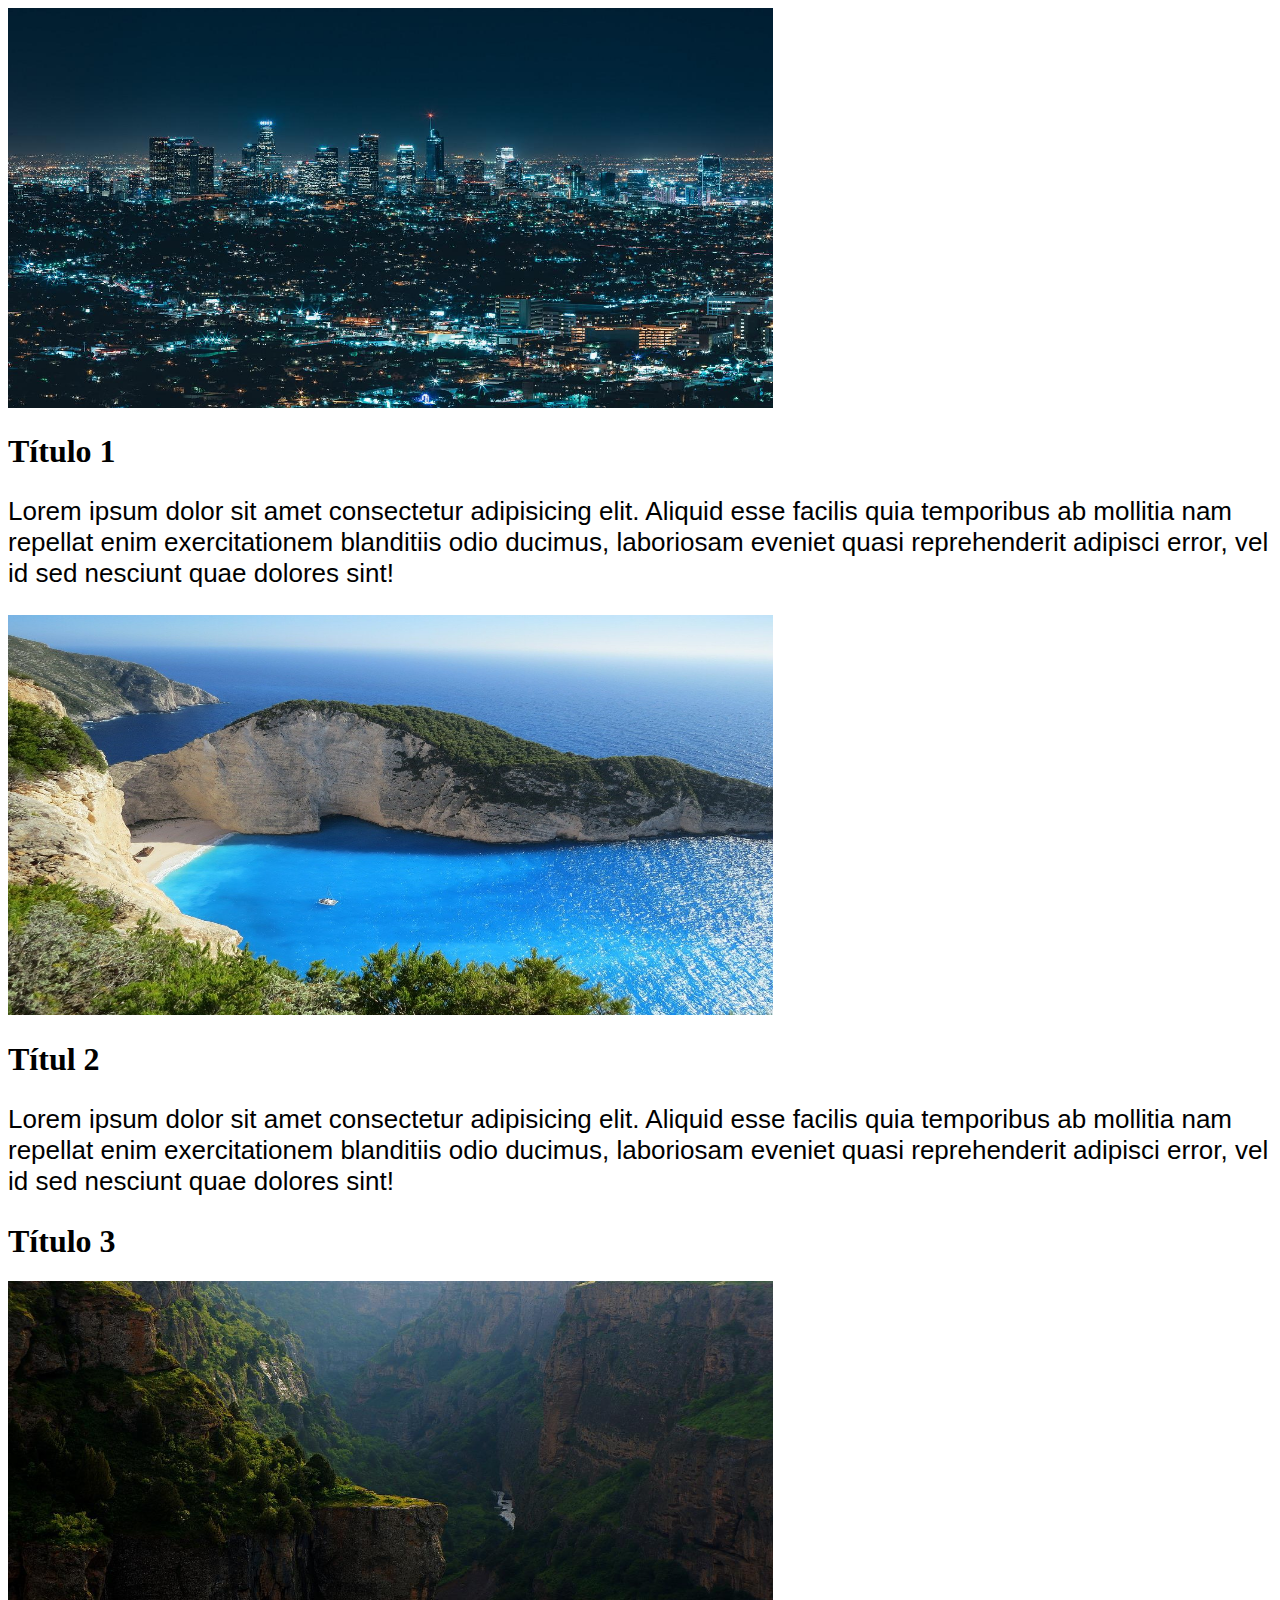
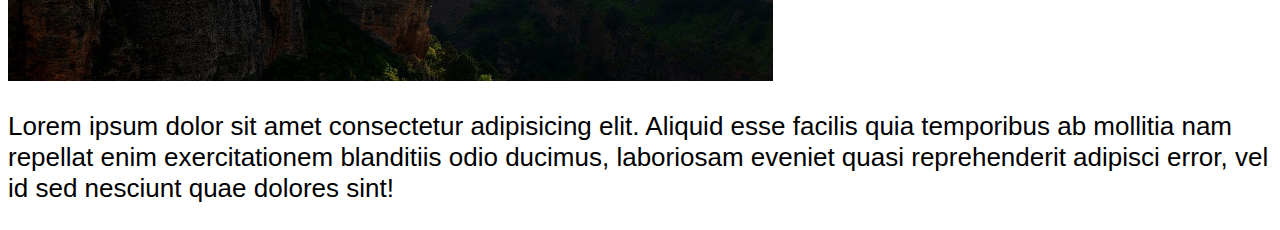
<file: index.html>
<!DOCTYPE html>
<html lang="en">
  <head>
    <meta charset="UTF-8" />
    <meta http-equiv="X-UA-Compatible" content="IE=edge" />
    <meta name="viewport" content="width=device-width, initial-scale=1.0" />
    <link rel="stylesheet" href="./style.css" />
    <title>Document</title>
  </head>
  <body>
    <img src="img/01.jpg" alt="01" class="img-content" />
    <h1 class="title-content">Título 1</h1>
    <p class="text-content">
      Lorem ipsum dolor sit amet consectetur adipisicing elit. Aliquid esse
      facilis quia temporibus ab mollitia nam repellat enim exercitationem
      blanditiis odio ducimus, laboriosam eveniet quasi reprehenderit adipisci
      error, vel id sed nesciunt quae dolores sint!
    </p>
    <img src="img/02.jpg" alt="02" class="img-content" />
    <h1 class="title-content">Títul 2</h1>
    <p class="text-content">
      Lorem ipsum dolor sit amet consectetur adipisicing elit. Aliquid esse
      facilis quia temporibus ab mollitia nam repellat enim exercitationem
      blanditiis odio ducimus, laboriosam eveniet quasi reprehenderit adipisci
      error, vel id sed nesciunt quae dolores sint!
    </p>
    <h1 class="title-content">Título 3</h1>
    <img src="img/03.jpg" alt="03" class="img-content" />
    <p class="text-content">
      Lorem ipsum dolor sit amet consectetur adipisicing elit. Aliquid esse
      facilis quia temporibus ab mollitia nam repellat enim exercitationem
      blanditiis odio ducimus, laboriosam eveniet quasi reprehenderit adipisci
      error, vel id sed nesciunt quae dolores sint!
    </p>
  </body>
</html>
</file>
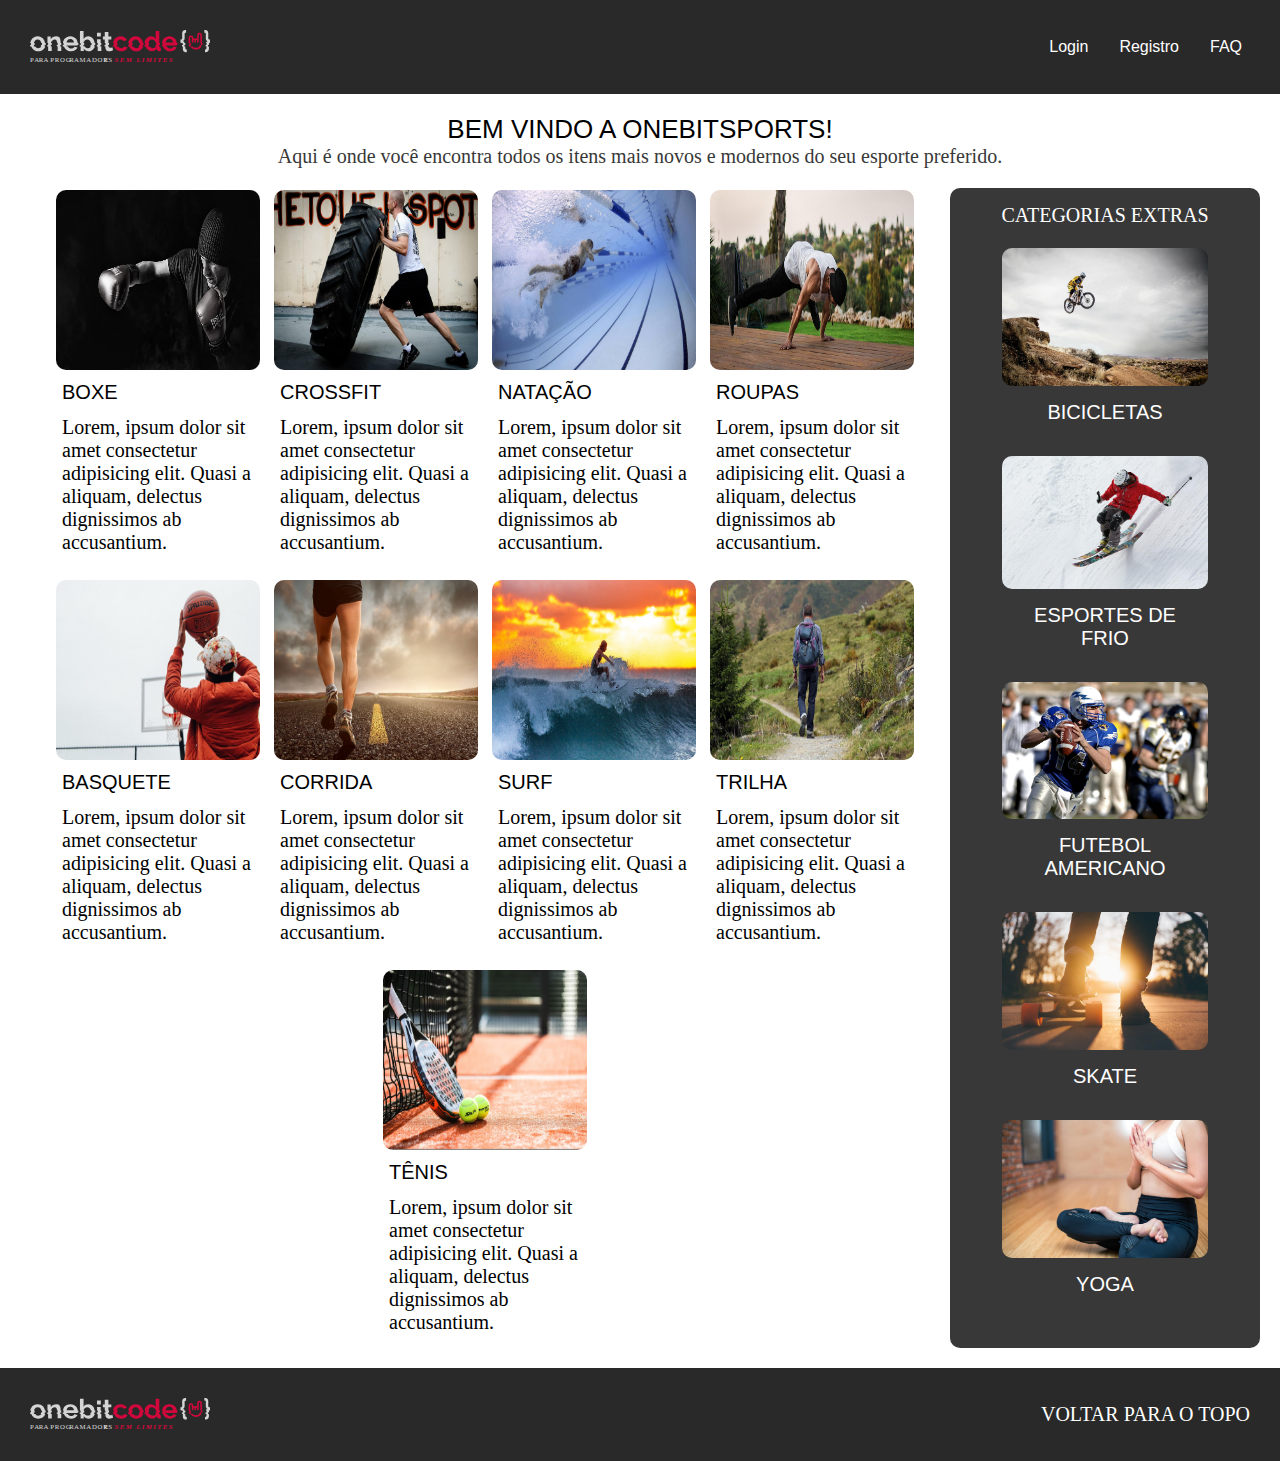
<file: LayoutGRID/FlexBoxMaisGrid/index.html>
<!DOCTYPE html>
<html lang="pt-br">
  <head>
    <meta charset="UTF-8" />
    <meta http-equiv="X-UA-Compatible" content="IE=edge" />
    <meta name="viewport" content="width=device-width, initial-scale=1.0" />
    <link rel="stylesheet" href="style.css" />
    <title>Progeto Flebox & Grid</title>
  </head>
  <body>
    <div class="container">
      <header class="header">
        <img
          src="imagem/logo-onebitcode.svg"
          alt="logo-header"
          class="logoNavBar"
        />
        <div class="headerBtnGroup">
          <button class="navBtn">Login</button>
          <button class="navBtn">Registro</button>
          <button class="navBtn">FAQ</button>
        </div>
      </header>
      <p class="sectionTitle" id="backToTop">BEM VINDO A ONEBITSPORTS!</p>
      <p class="sectionDescription">
        Aqui é onde você encontra todos os itens mais novos e modernos do seu
        esporte preferido.
      </p>
      <section class="gridContainer">
        <div class="mainContent">
          <div class="categoryCard">
            <img src="imagem/boxe.jpg" alt="mainCardImg" class="mainCardImg" />
            <p class="mainCategoryCardTitle">BOXE</p>
            <p class="mainCategoryCardDescription">
              Lorem, ipsum dolor sit amet consectetur adipisicing elit. Quasi a
              aliquam, delectus dignissimos ab accusantium.
            </p>
          </div>
          <div class="categoryCard">
            <img
              src="imagem/crossfit.jpg"
              alt="mainCardImg"
              class="mainCardImg"
            />
            <p class="mainCategoryCardTitle">CROSSFIT</p>
            <p class="mainCategoryCardDescription">
              Lorem, ipsum dolor sit amet consectetur adipisicing elit. Quasi a
              aliquam, delectus dignissimos ab accusantium.
            </p>
          </div>
          <div class="categoryCard">
            <img
              src="imagem/natacao.jpg"
              alt="mainCardImg"
              class="mainCardImg"
            />
            <p class="mainCategoryCardTitle">NATAÇÃO</p>
            <p class="mainCategoryCardDescription">
              Lorem, ipsum dolor sit amet consectetur adipisicing elit. Quasi a
              aliquam, delectus dignissimos ab accusantium.
            </p>
          </div>
          <div class="categoryCard">
            <img
              src="imagem/roupas.jpg"
              alt="mainCardImg"
              class="mainCardImg"
            />
            <p class="mainCategoryCardTitle">ROUPAS</p>
            <p class="mainCategoryCardDescription">
              Lorem, ipsum dolor sit amet consectetur adipisicing elit. Quasi a
              aliquam, delectus dignissimos ab accusantium.
            </p>
          </div>
          <div class="categoryCard">
            <img
              src="imagem/basquete.jpg"
              alt="mainCardImg"
              class="mainCardImg"
            />
            <p class="mainCategoryCardTitle">BASQUETE</p>
            <p class="mainCategoryCardDescription">
              Lorem, ipsum dolor sit amet consectetur adipisicing elit. Quasi a
              aliquam, delectus dignissimos ab accusantium.
            </p>
          </div>
          <div class="categoryCard">
            <img
              src="imagem/corrida.jpg"
              alt="mainCardImg"
              class="mainCardImg"
            />
            <p class="mainCategoryCardTitle">CORRIDA</p>
            <p class="mainCategoryCardDescription">
              Lorem, ipsum dolor sit amet consectetur adipisicing elit. Quasi a
              aliquam, delectus dignissimos ab accusantium.
            </p>
          </div>
          <div class="categoryCard">
            <img src="imagem/surf.jpg" alt="mainCardImg" class="mainCardImg" />
            <p class="mainCategoryCardTitle">SURF</p>
            <p class="mainCategoryCardDescription">
              Lorem, ipsum dolor sit amet consectetur adipisicing elit. Quasi a
              aliquam, delectus dignissimos ab accusantium.
            </p>
          </div>
          <div class="categoryCard">
            <img
              src="imagem/trilha.jpg"
              alt="mainCardImg"
              class="mainCardImg"
            />
            <p class="mainCategoryCardTitle">TRILHA</p>
            <p class="mainCategoryCardDescription">
              Lorem, ipsum dolor sit amet consectetur adipisicing elit. Quasi a
              aliquam, delectus dignissimos ab accusantium.
            </p>
          </div>
          <div class="categoryCard">
            <img src="imagem/tenis.jpg" alt="mainCardImg" class="mainCardImg" />
            <p class="mainCategoryCardTitle">TÊNIS</p>
            <p class="mainCategoryCardDescription">
              Lorem, ipsum dolor sit amet consectetur adipisicing elit. Quasi a
              aliquam, delectus dignissimos ab accusantium.
            </p>
          </div>
        </div>
        <div class="sidebarContent">
          <p>CATEGORIAS EXTRAS</p>
          <div class="sidebatCard">
            <img
              src="imagem/bicicletas.jpg"
              alt="sidebarCardImg"
              class="sidebarCardImg"
            />
            <p class="sidebarCardTitle">BICICLETAS</p>
          </div>
          <div class="sidebatCard">
            <img
              src="imagem/esportesNaNeve.jpg"
              alt="sidebarCardImg"
              class="sidebarCardImg"
            />
            <p class="sidebarCardTitle">ESPORTES DE FRIO</p>
          </div>
          <div class="sidebatCard">
            <img
              src="imagem/futebolAmericano.jpg"
              alt="sidebarCardImg"
              class="sidebarCardImg"
            />
            <p class="sidebarCardTitle">FUTEBOL AMERICANO</p>
          </div>
          <div class="sidebatCard">
            <img
              src="imagem/skate.jpg"
              alt="sidebarCardImg"
              class="sidebarCardImg"
            />
            <p class="sidebarCardTitle">SKATE</p>
          </div>
          <div class="sidebatCard">
            <img
              src="imagem/yoga.jpg"
              alt="sidebarCardImg"
              class="sidebarCardImg"
            />
            <p class="sidebarCardTitle">YOGA</p>
          </div>
        </div>
      </section>
      <footer class="footer">
        <img
          src="imagem/logo-onebitcode.svg"
          alt="logo-footer"
          class="logoFooter"
        />
        <a href="#backToTop" class="footernchoAr">VOLTAR PARA O TOPO</a>
      </footer>
    </div>
  </body>
</html>
</file>
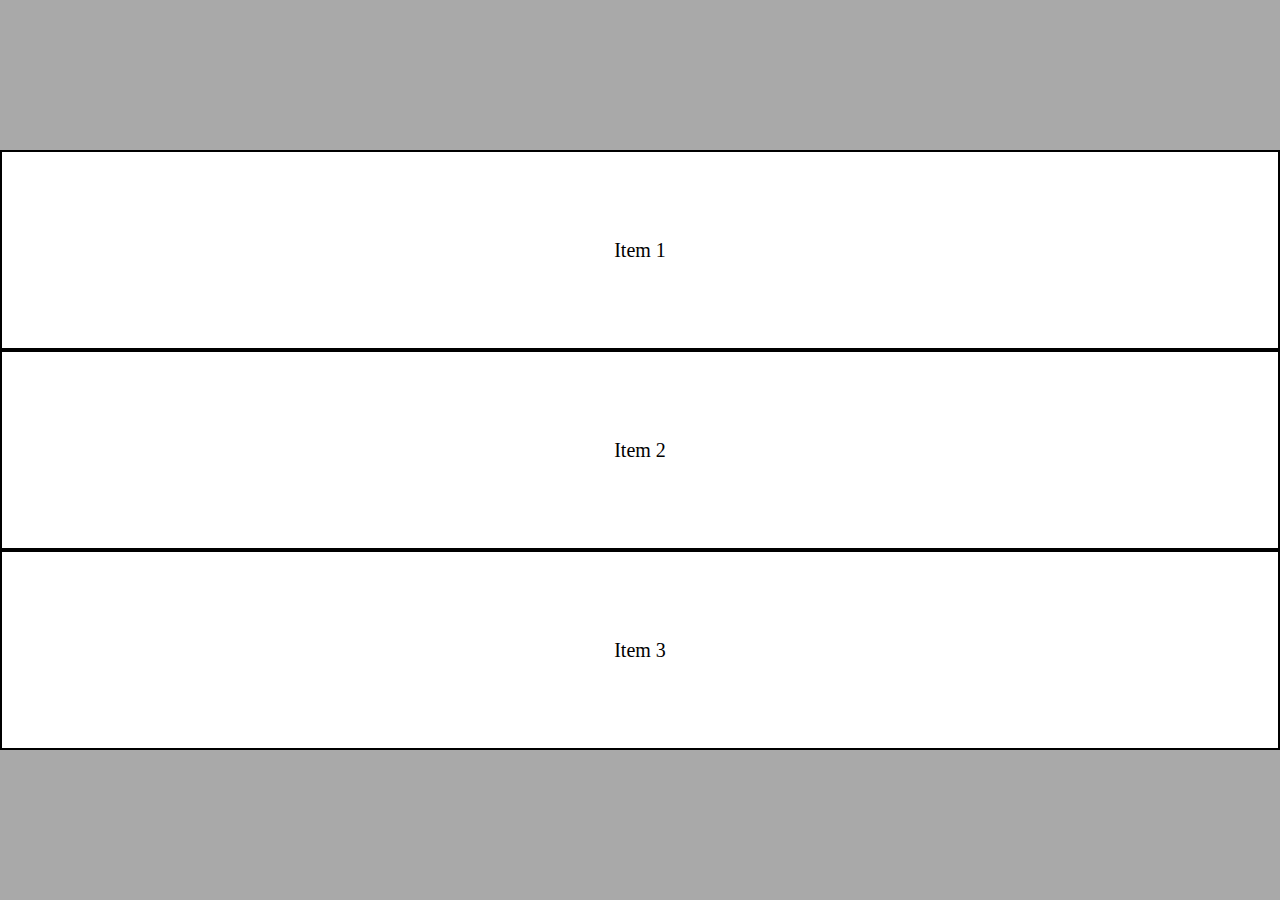
<file: LayoutFLEX/layoutFlex.html>
<!DOCTYPE html>
<html lang="en">
  <head>
    <meta charset="UTF-8" />
    <meta http-equiv="X-UA-Compatible" content="IE=edge" />
    <meta name="viewport" content="width=device-width, initial-scale=1.0" />
    <link rel="stylesheet" href="layoutFlex.css" />
    <title>Document</title>
  </head>
  <body>
    <div class="container">
      <div class="item item1">
        <p>Item 1</p>
      </div>
      <div class="item item2">
        <p>Item 2</p>
      </div>
      <div class="item item3">
        <p>Item 3</p>
      </div>
    </div>
  </body>
</html>
</file>
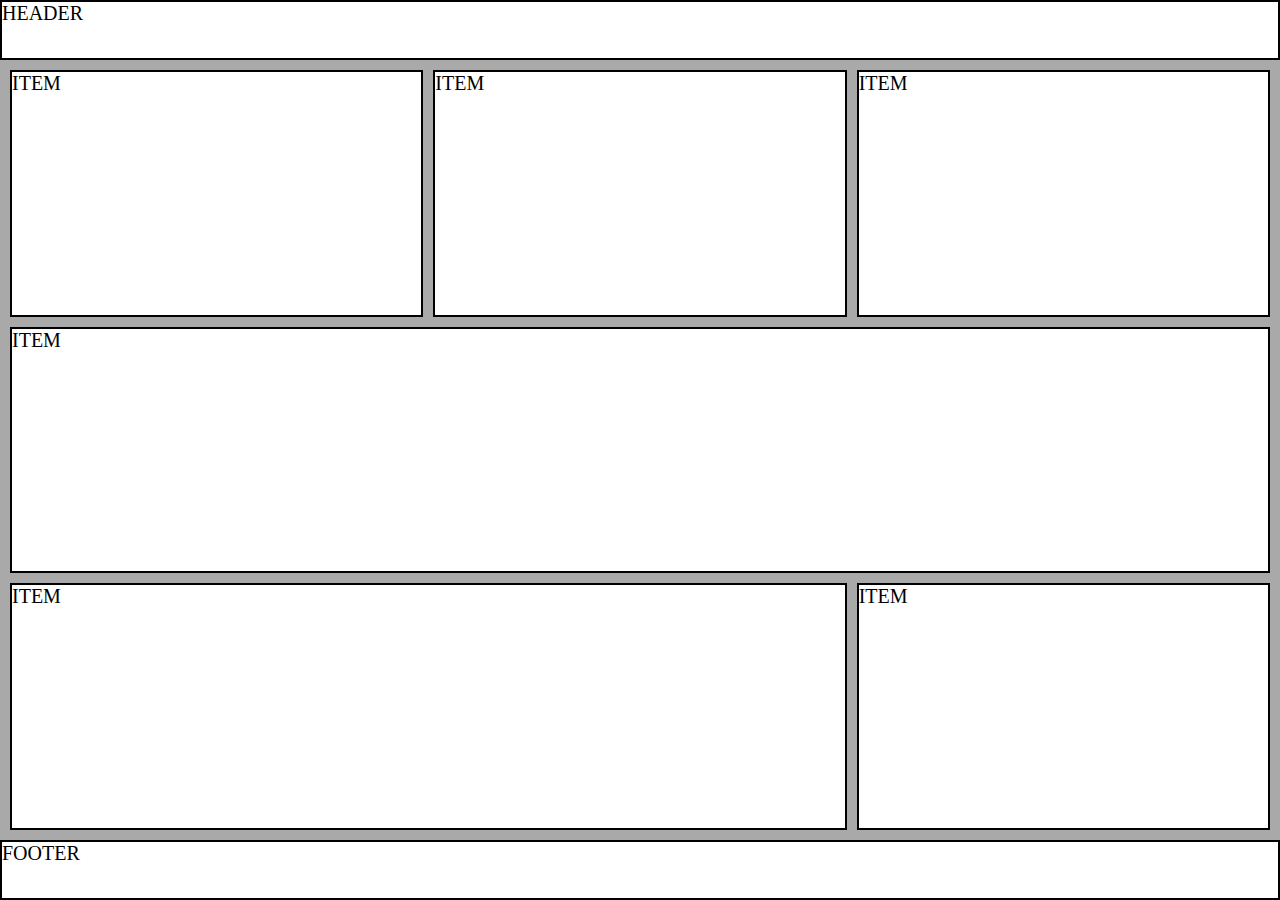
<file: LayoutGRID/Exercicio.html>
<!DOCTYPE html>
<html lang="en">
  <head>
    <meta charset="UTF-8" />
    <meta http-equiv="X-UA-Compatible" content="IE=edge" />
    <meta name="viewport" content="width=device-width, initial-scale=1.0" />
    <link rel="stylesheet" href="Exercicio.css" />
    <title>Document</title>
  </head>
  <body>
    <div class="container">
      <header class="header">
        <p>HEADER</p>
      </header>
      <section class="main-content">
        <div class="item item1">
          <p>ITEM</p>
        </div>
        <div class="item item2">
          <p>ITEM</p>
        </div>
        <div class="item item3">
          <p>ITEM</p>
        </div>
        <div class="item item4">
          <p>ITEM</p>
        </div>
        <div class="item item5">
          <p>ITEM</p>
        </div>
        <div class="item item6">
          <p>ITEM</p>
        </div>
      </section>
      <footer class="footer">
        <p>FOOTER</p>
      </footer>
    </div>
  </body>
</html>
</file>
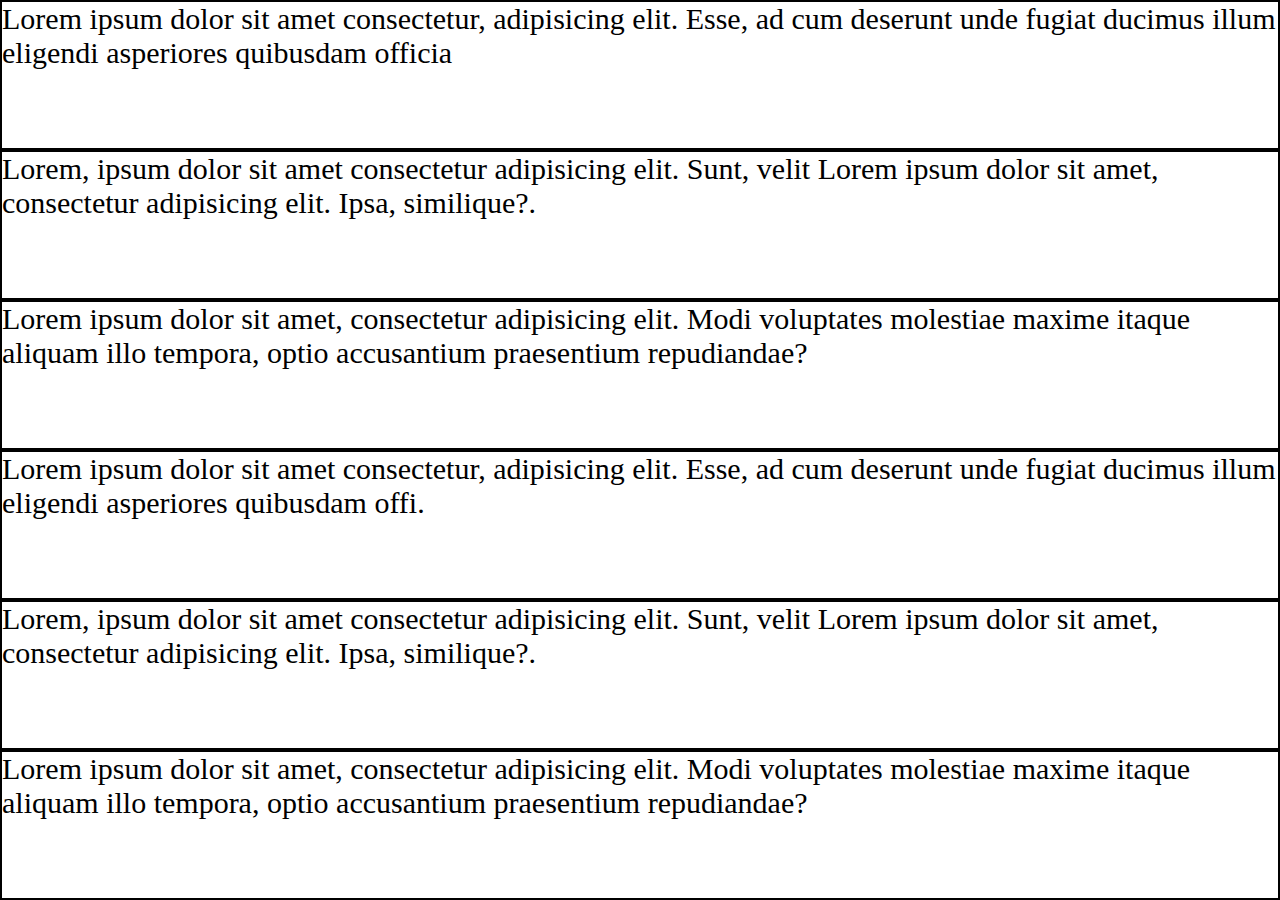
<file: LayoutGRID/layoutGrid.html>
<!DOCTYPE html>
<html lang="en">
  <head>
    <meta charset="UTF-8" />
    <meta http-equiv="X-UA-Compatible" content="IE=edge" />
    <meta name="viewport" content="width=device-width, initial-scale=1.0" />
    <link rel="stylesheet" href="layoutGrid.css" />
    <title>Document</title>
  </head>
  <body>
    <div class="container">
      <div class="item">
        <p>
          Lorem ipsum dolor sit amet consectetur, adipisicing elit. Esse, ad cum
          deserunt unde fugiat ducimus illum eligendi asperiores quibusdam
          officia
        </p>
      </div>
      <div class="item">
        <p>
          Lorem, ipsum dolor sit amet consectetur adipisicing elit. Sunt, velit
          Lorem ipsum dolor sit amet, consectetur adipisicing elit. Ipsa,
          similique?.
        </p>
      </div>
      <div class="item">
        <p>
          Lorem ipsum dolor sit amet, consectetur adipisicing elit. Modi
          voluptates molestiae maxime itaque aliquam illo tempora, optio
          accusantium praesentium repudiandae?
        </p>
      </div>
      <div class="item">
        <p>
          Lorem ipsum dolor sit amet consectetur, adipisicing elit. Esse, ad cum
          deserunt unde fugiat ducimus illum eligendi asperiores quibusdam offi.
        </p>
      </div>
      <div class="item">
        <p>
          Lorem, ipsum dolor sit amet consectetur adipisicing elit. Sunt, velit
          Lorem ipsum dolor sit amet, consectetur adipisicing elit. Ipsa,
          similique?.
        </p>
      </div>
      <div class="item">
        <p>
          Lorem ipsum dolor sit amet, consectetur adipisicing elit. Modi
          voluptates molestiae maxime itaque aliquam illo tempora, optio
          accusantium praesentium repudiandae?
        </p>
      </div>
    </div>
  </body>
</html>
</file>
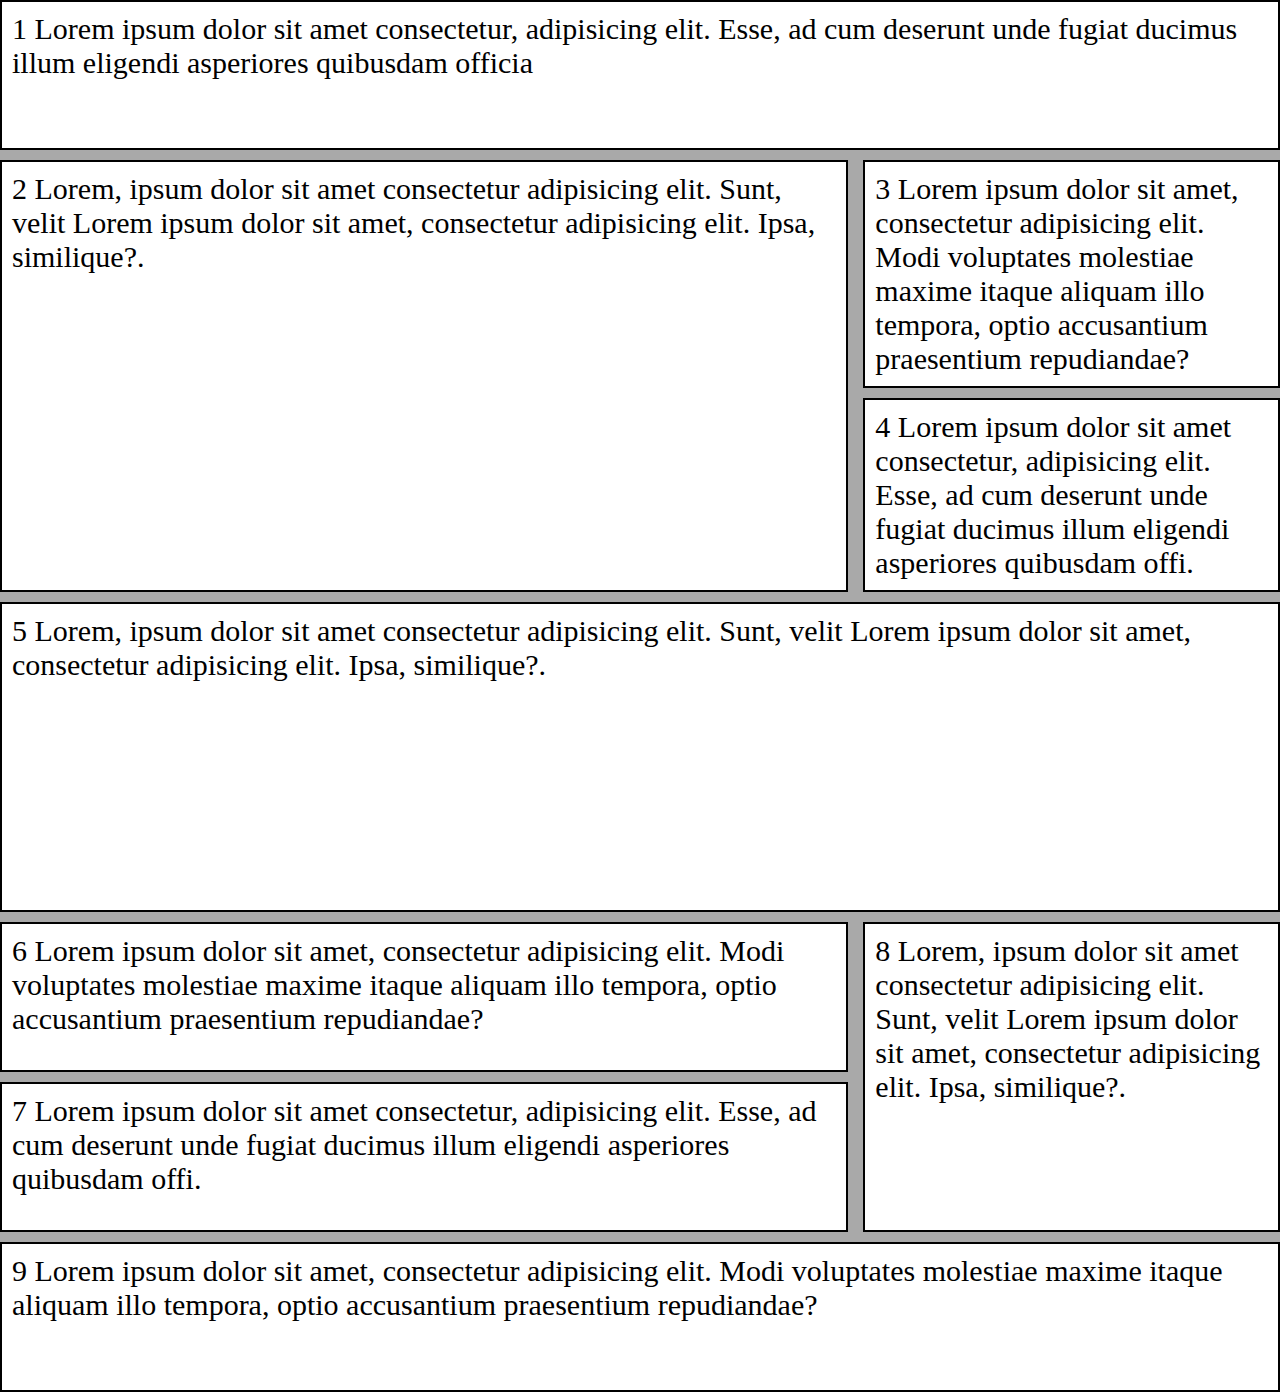
<file: LayoutGRID/LinhasColunas.html>
<!DOCTYPE html>
<html lang="en">
  <head>
    <meta charset="UTF-8" />
    <meta http-equiv="X-UA-Compatible" content="IE=edge" />
    <meta name="viewport" content="width=device-width, initial-scale=1.0" />
    <link rel="stylesheet" href="LinhasColunas.css" />
    <title>Document</title>
  </head>
  <body>
    <div class="container">
      <div class="item item1">
        <p>
          1 Lorem ipsum dolor sit amet consectetur, adipisicing elit. Esse, ad
          cum deserunt unde fugiat ducimus illum eligendi asperiores quibusdam
          officia
        </p>
      </div>
      <div class="item item2">
        <p>
          2 Lorem, ipsum dolor sit amet consectetur adipisicing elit. Sunt,
          velit Lorem ipsum dolor sit amet, consectetur adipisicing elit. Ipsa,
          similique?.
        </p>
      </div>
      <div class="item item3">
        <p>
          3 Lorem ipsum dolor sit amet, consectetur adipisicing elit. Modi
          voluptates molestiae maxime itaque aliquam illo tempora, optio
          accusantium praesentium repudiandae?
        </p>
      </div>
      <div class="item item4">
        <p>
          4 Lorem ipsum dolor sit amet consectetur, adipisicing elit. Esse, ad
          cum deserunt unde fugiat ducimus illum eligendi asperiores quibusdam
          offi.
        </p>
      </div>
      <div class="item item5">
        <p>
          5 Lorem, ipsum dolor sit amet consectetur adipisicing elit. Sunt,
          velit Lorem ipsum dolor sit amet, consectetur adipisicing elit. Ipsa,
          similique?.
        </p>
      </div>
      <div class="item item6">
        <p>
          6 Lorem ipsum dolor sit amet, consectetur adipisicing elit. Modi
          voluptates molestiae maxime itaque aliquam illo tempora, optio
          accusantium praesentium repudiandae?
        </p>
      </div>
      <div class="item item7">
        <p>
          7 Lorem ipsum dolor sit amet consectetur, adipisicing elit. Esse, ad
          cum deserunt unde fugiat ducimus illum eligendi asperiores quibusdam
          offi.
        </p>
      </div>
      <div class="item item8">
        <p>
          8 Lorem, ipsum dolor sit amet consectetur adipisicing elit. Sunt,
          velit Lorem ipsum dolor sit amet, consectetur adipisicing elit. Ipsa,
          similique?.
        </p>
      </div>
      <div class="item item9">
        <p>
          9 Lorem ipsum dolor sit amet, consectetur adipisicing elit. Modi
          voluptates molestiae maxime itaque aliquam illo tempora, optio
          accusantium praesentium repudiandae?
        </p>
      </div>
    </div>
  </body>
</html>
</file>
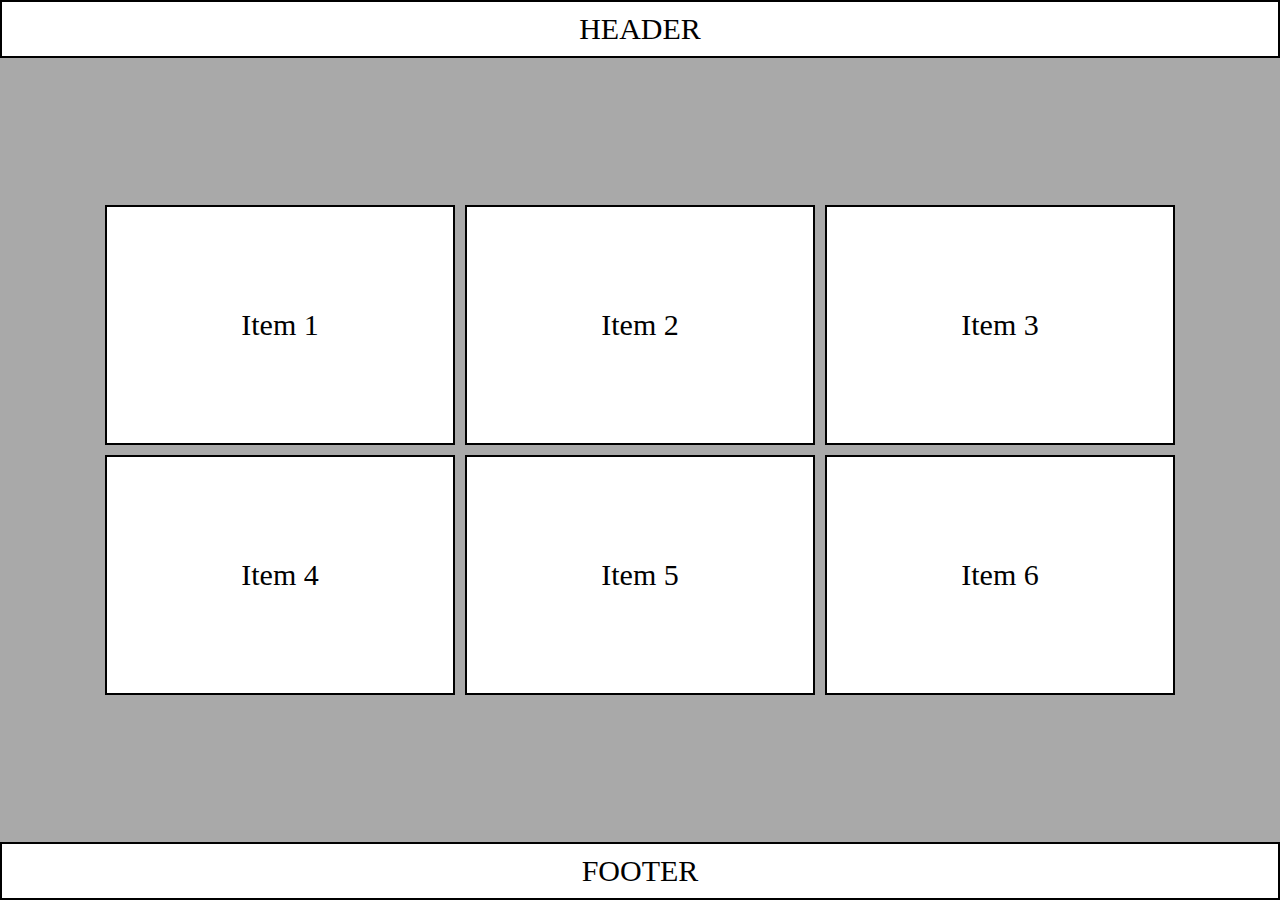
<file: LayoutFLEX/exercicio/responsividade.html>
<!DOCTYPE html>
<html lang="en">
  <head>
    <meta charset="UTF-8" />
    <meta http-equiv="X-UA-Compatible" content="IE=edge" />
    <meta name="viewport" content="width=device-width, initial-scale=1.0" />
    <link rel="stylesheet" href="style.css" />
    <title>Exercício</title>
  </head>
  <body>
    <div class="container">
      <header class="header">
        <p class="paragraph">HEADER</p>
      </header>
      <section class="main-content">
        <div class="item">
          <p class="paragraph">Item 1</p>
        </div>
        <div class="item">
          <p class="paragraph">Item 2</p>
        </div>
        <div class="item">
          <p class="paragraph">Item 3</p>
        </div>
        <div class="item">
          <p class="paragraph">Item 4</p>
        </div>
        <div class="item">
          <p class="paragraph">Item 5</p>
        </div>
        <div class="item">
          <p class="paragraph">Item 6</p>
        </div>
      </section>
      <footer class="footer">
        <p class="paragraph">FOOTER</p>
      </footer>
    </div>
  </body>
</html>
</file>
<file: style.css>
.img-content {
  width: 765px;
  height: 400px;
}

.text-content {
  font-size: 26px;
  font-family: Arial, Helvetica, sans-serif;
}
@media (max-width: 790px) {
  .img-content {
    width: 90%;
    height: auto;
  }
}

@media (max-width: 425px) {
  .img-content {
    width: 100%;
    height: auto;
  }
  .title-content {
    text-align: center;
  }
  .text-content {
    font-size: 18px;
    text-align: center;
  }
}

@media (max-width: 320px) {
  .text-content {
    font-size: 14px;
  }
}
</file>
<file: LayoutGRID/FlexBoxMaisGrid/style.css>
* {
  padding: 0;
  margin: 0;
  box-sizing: border-box;
  font-size: 20px;
}

.container {
  min-height: 100vh;
  display: flex;
  flex-direction: column;
}

header {
  width: 100%;
  min-height: 40px;
  background-color: #292929;
  display: flex;
  align-items: center;
  justify-content: space-between;
  flex-wrap: wrap;
  padding: 30px;
  gap: 8px 15px;
}

.logoNavBar {
  width: 180px;
}

.headerBtnGroup {
  display: flex;
  gap: 15px;
}

.navBtn {
  font-size: 16px;
  padding: 6px;
  background-color: transparent;
  border: 2px solid transparent;
  color: white;
  cursor: pointer;
  transition: 0.4s;
}

.navBtn:hover {
  border-bottom: 2px solid #840000;
  border-top: 2px solid #840000;
}

.sectionTitle {
  font-size: 26px;
  font-family: Arial, Helvetica, sans-serif;
  text-align: center;
  padding-top: 20px;
}

.sectionDescription {
  text-align: center;
  color: #383838;
}

.gridContainer {
  display: grid;
  grid-template-columns: 3fr 1fr;
  grid-template-areas: "mainContent sidebarContent ";
  padding: 20px;
  flex: 1 0 auto;
}

.mainContent {
  display: flex;
  flex-wrap: wrap;
  justify-content: center;
  gap: 10px;
  grid-area: mainContent;
}

.categoryCard {
  width: 208px;
  height: 380px;
  border: 2px solid transparent;
  border-radius: 10px;
  transition: 0.5s;
  cursor: pointer;
}

.mainCardImg {
  width: 100%;
  height: 180px;
  border-radius: 10px;
}

.categoryCard:hover {
  border-color: black;
}

.mainCategoryCardTitle {
  font-family: Arial, Helvetica, sans-serif;
  padding: 6px;
}

.mainCategoryCardDescription {
  padding: 6px;
}

.sidebarContent {
  background-color: #383838;
  color: white;
  padding: 16px;
  border-radius: 10px;
  display: flex;
  flex-direction: column;
  align-items: center;
  min-width: 300px;
  grid-area: sidebarContent;
  gap: 20px;
}

.sidebatCard {
  width: 75%;
  border: 1px solid transparent;
  border-radius: 10px;
  transition: 0.5s;
  cursor: pointer;
}

.sidebarCardImg {
  width: 100%;
  border-radius: 10px;
}

.sidebarCardTitle {
  font-family: Arial, Helvetica, sans-serif;
  text-align: center;
  padding: 10px;
}

.sidebatCard:hover {
  border-color: gainsboro;
}

.footer {
  width: 100%;
  min-height: 40px;
  background-color: #292929;
  display: flex;
  flex-wrap: wrap;
  align-items: center;
  justify-content: space-between;
  padding: 30px;
  gap: 15px;
}

.logoFooter {
  width: 180px;
}

.footernchoAr {
  color: white;
  text-decoration: none;
}

@media (max-width: 630px) {
  .gridContainer {
    grid-template-areas:
      "mainContent"
      "sidebarContent";
    display: flex;
    flex-direction: column;
    align-items: center;
    gap: 10px;
  }
  .sidebarContent {
    min-width: auto;
  }
  .footernchoAr {
    font-size: 19px;
  }
}

@media (max-width: 463px) {
  .header {
    justify-content: center;
  }
  .footer {
    justify-content: center;
  }
}
</file>
<file: LayoutFLEX/layoutFlex.css>
* {
  margin: 0;
  padding: 0;
  box-sizing: border-box;
}

.container {
  background-color: darkgray;
  min-height: 100vh;
  display: flex;
  gap: 0px 20px;
  justify-content: center;
  align-items: center;
  flex-direction: column;
}

.item {
  width: 100%;
  height: 200px;
  border: 2px solid black;
  background-color: white;
  font-size: 20px;
  display: flex;
  justify-content: center;
  align-items: center;
}

.item1 {
}
.item2 {
}
.item3 {
}
</file>
<file: LayoutGRID/Exercicio.css>
* {
  margin: 0;
  padding: 0;
  box-sizing: border-box;
  font-size: 20px;
}

.container {
  background-color: darkgray;
  min-height: 100vh;
  display: flex;
  flex-direction: column;
}

.header {
  background-color: white;
  border: 2px solid black;
  width: 100%;
  height: 60px;
}

.main-content {
  flex: 1 0 auto;
  padding: 10px;
  display: grid;
  gap: 10px;
  grid-template-columns: repeat(3, 1fr);
  grid-template-areas:
    "item1 item2 item3"
    "item4 item4 item4"
    "item5 item5 item6";
}

.item {
  background-color: white;
  border: 2px solid black;
}

.item1 {
  grid-area: item1;
  min-width: 250px;
}

.item2 {
  grid-area: item2;
  min-width: 250px;
}

.item3 {
  grid-area: item3;
  min-width: 250px;
}

.item4 {
  grid-area: item4;
}
.item5 {
  grid-area: item5;
  min-width: 350px;
}

.item6 {
  grid-area: item6;
  min-width: 250px;
}

.footer {
  background-color: white;
  border: 2px solid black;
  width: 100%;
  height: 60px;
}

@media (max-width: 788px) {
  .main-content {
    grid-template-areas:
      "item1 item1 item1"
      "item2 item2 item2"
      "item3 item3 item3"
      "item4 item4 item4"
      "item5 item5 item6";
  }
}

@media (max-width: 630px) {
  .main-content {
    grid-template-areas:
      "item1 item1 item1"
      "item2 item2 item2"
      "item3 item3 item3"
      "item4 item4 item4"
      "item5 item5 item5"
      "item6 item6 item6";
  }
}

@media (max-width: 368px) {
  .item5 {
    min-width: auto;
  }
}
</file>
<file: LayoutGRID/layoutGrid.css>
* {
  margin: 0;
  padding: 0;
  box-sizing: border-box;
}

.container {
  background-color: darkgray;
  min-height: 100vh;
  display: grid;
}

.item {
  border: 2px solid black;
  background-color: white;
  font-size: 30px;
}
</file>
<file: LayoutGRID/LinhasColunas.css>
* {
  margin: 0;
  padding: 0;
  box-sizing: border-box;
}

.container {
  background-color: darkgray;
  min-height: 100vh;
  display: grid;
  grid-template-columns: 1fr 1fr 1fr;
  grid-auto-rows: minmax(150px, auto);
  gap: 10px 15px;

  grid-template-areas:
    "item1 item1 item1 "
    "item2 item2 item3 "
    "item2 item2 item4 "
    "item5 item5 item5 "
    "item5 item5 item5 "
    "item6 item6 item8 "
    "item7 item7 item8 "
    "item9 item9 item9";
}

.item {
  border: 2px solid black;
  background-color: white;
  font-size: 30px;
  padding: 10px;
}

.item1 {
  grid-area: item1;
}

.item2 {
  grid-area: item2;
}

.item5 {
  grid-area: item5;
}

.item6 {
  grid-area: item6;
}

.item7 {
  grid-area: item7;
}
.item8 {
  grid-area: item8;
}

.item9 {
  grid-area: item9;
}
</file>
<file: LayoutFLEX/exercicio/style.css>
* {
  padding: 0;
  margin: 0;
  box-sizing: border-box;
}

.container {
  min-height: 100vh;
  background-color: darkgray;
  display: flex;
  flex-direction: column;
}

.paragraph {
  font-size: 30px;
}

.header {
  flex-basis: 100%;
  padding: 10px;
  background-color: white;
  border: 2px solid black;
  display: flex;
  justify-content: center;
}

.main-content {
  flex: 1 0 400px;
  padding: 20px;
  display: flex;
  flex-wrap: wrap;
  gap: 10px;
  align-items: center;
  justify-content: center;
  align-content: center;
}

.item {
  width: 350px;
  height: 240px;
  background-color: white;
  border: 2px solid black;
  display: flex;
  align-items: center;
  justify-content: center;
}

.footer {
  flex-basis: 100%;
  padding: 10px;
  background-color: white;
  border: 2px solid black;
  display: flex;
  justify-content: center;
}
</file>
